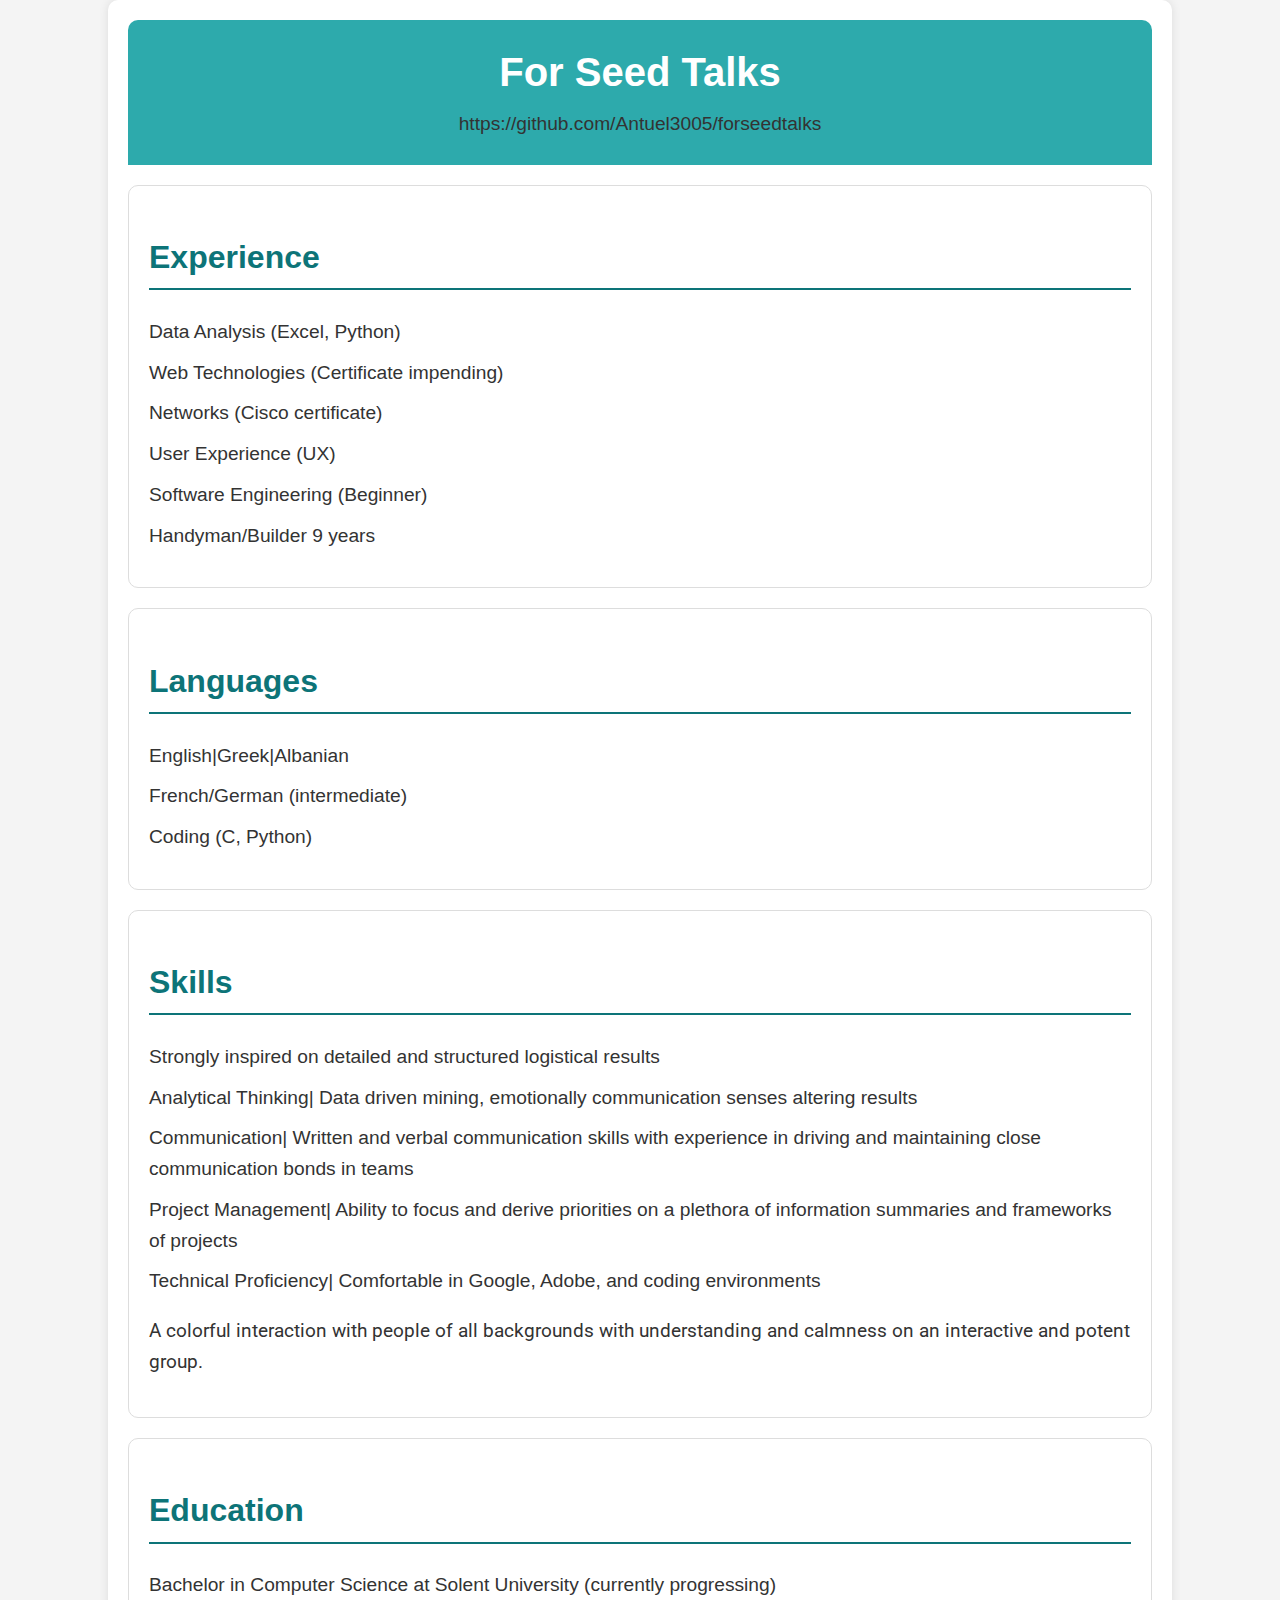
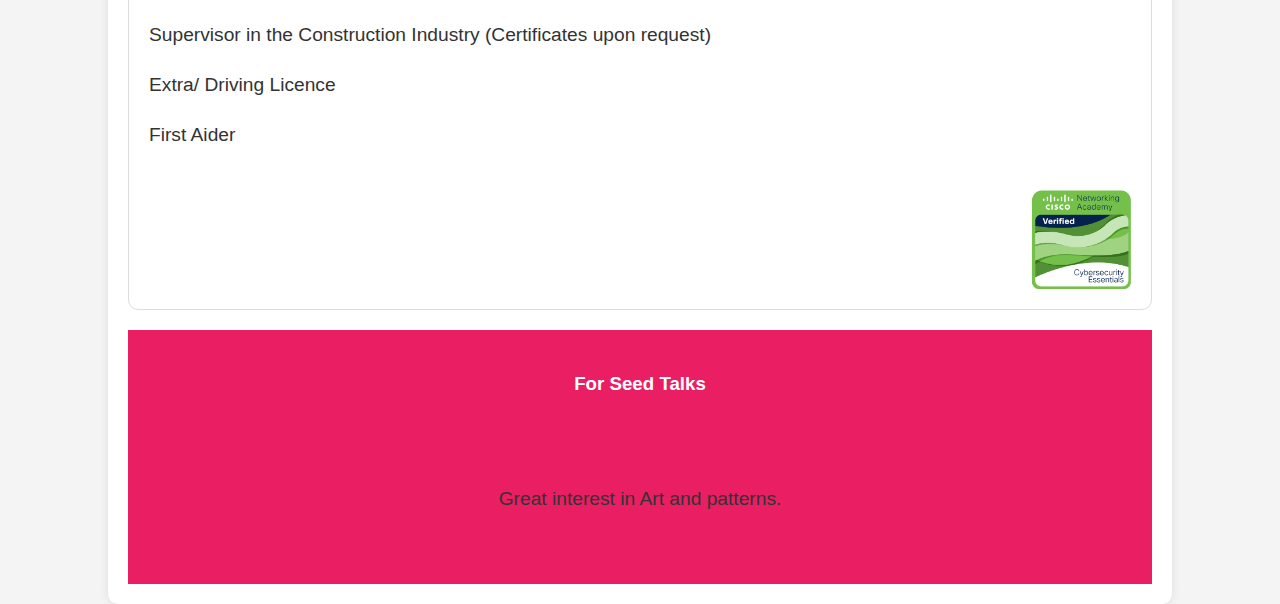
<file: index.html>
<!DOCTYPE html>
<html lang="en">
<head>
    <meta charset="UTF-8">
    <meta name="viewport" content="width=device-width, initial-scale=1.0">
    <title>For Seed Talks CV</title>
    <link rel="stylesheet" href="styles.css">
    <link href="https://fonts.googleapis.com/css2?family=Roboto:wght@400&display=swap" rel="stylesheet">
</head>
<body>
    <div class="container">
        <header>
            <h1>For Seed Talks</h1>
            <p>https://github.com/Antuel3005/forseedtalks</p>
        </header>

        <section>
            <h2>Experience</h2>
            <ul class="experience">
                <li>Data Analysis (Excel, Python)</li>
                <li>Web Technologies (Certificate impending)</li>
                <li>Networks (Cisco certificate)</li>
                <li>User Experience (UX)</li>
                <li>Software Engineering (Beginner)</li>
                <li>Handyman/Builder 9 years</li>
            </ul>
        </section>

        <section>
            <h2>Languages</h2>
            <ul>
                <li>English|Greek|Albanian</li>
                <li>French/German (intermediate)</li>
                <li>Coding (C, Python)</li>
            </ul>
        </section>

        <section>
            <h2>Skills</h2>
            <ul>
                <li>Strongly inspired on detailed and structured logistical results</li>
                <li>Analytical Thinking| Data driven mining, emotionally communication senses altering results</li>
                <li>Communication| Written and verbal communication skills with experience in driving and maintaining close communication bonds in teams</li>
                <li>Project Management| Ability to focus and derive priorities on a plethora of information summaries and frameworks of projects</li>
                <li>Technical Proficiency| Comfortable in Google, Adobe, and coding environments</li>
            </ul>
            <p><span class="highlight">A colorful interaction with people of all backgrounds with understanding and calmness on an interactive and potent group.</span></p>
        </section>

        <section>
            <h2>Education</h2>
            <p>Bachelor in Computer Science at Solent University (currently progressing)</p>
            <p>Supervisor in the Construction Industry (Certificates upon request)</p>
            <p>Extra/ Driving Licence</p>
            <p>First Aider</p>
            
            <div class="badge-container">
                <img src="badge.png" alt="Cybersecurity Essentials Badge">
            </div>
        </section>
        
        <footer>
            <h3>For Seed Talks</h3>
            <footer>    <p></p>
                <footer>
                    <p>Great interest in Art and patterns.</p>
            <div class="footer-badge-container">
              
            </div>
        </footer>
    </div>
</body>
</html>
</file>
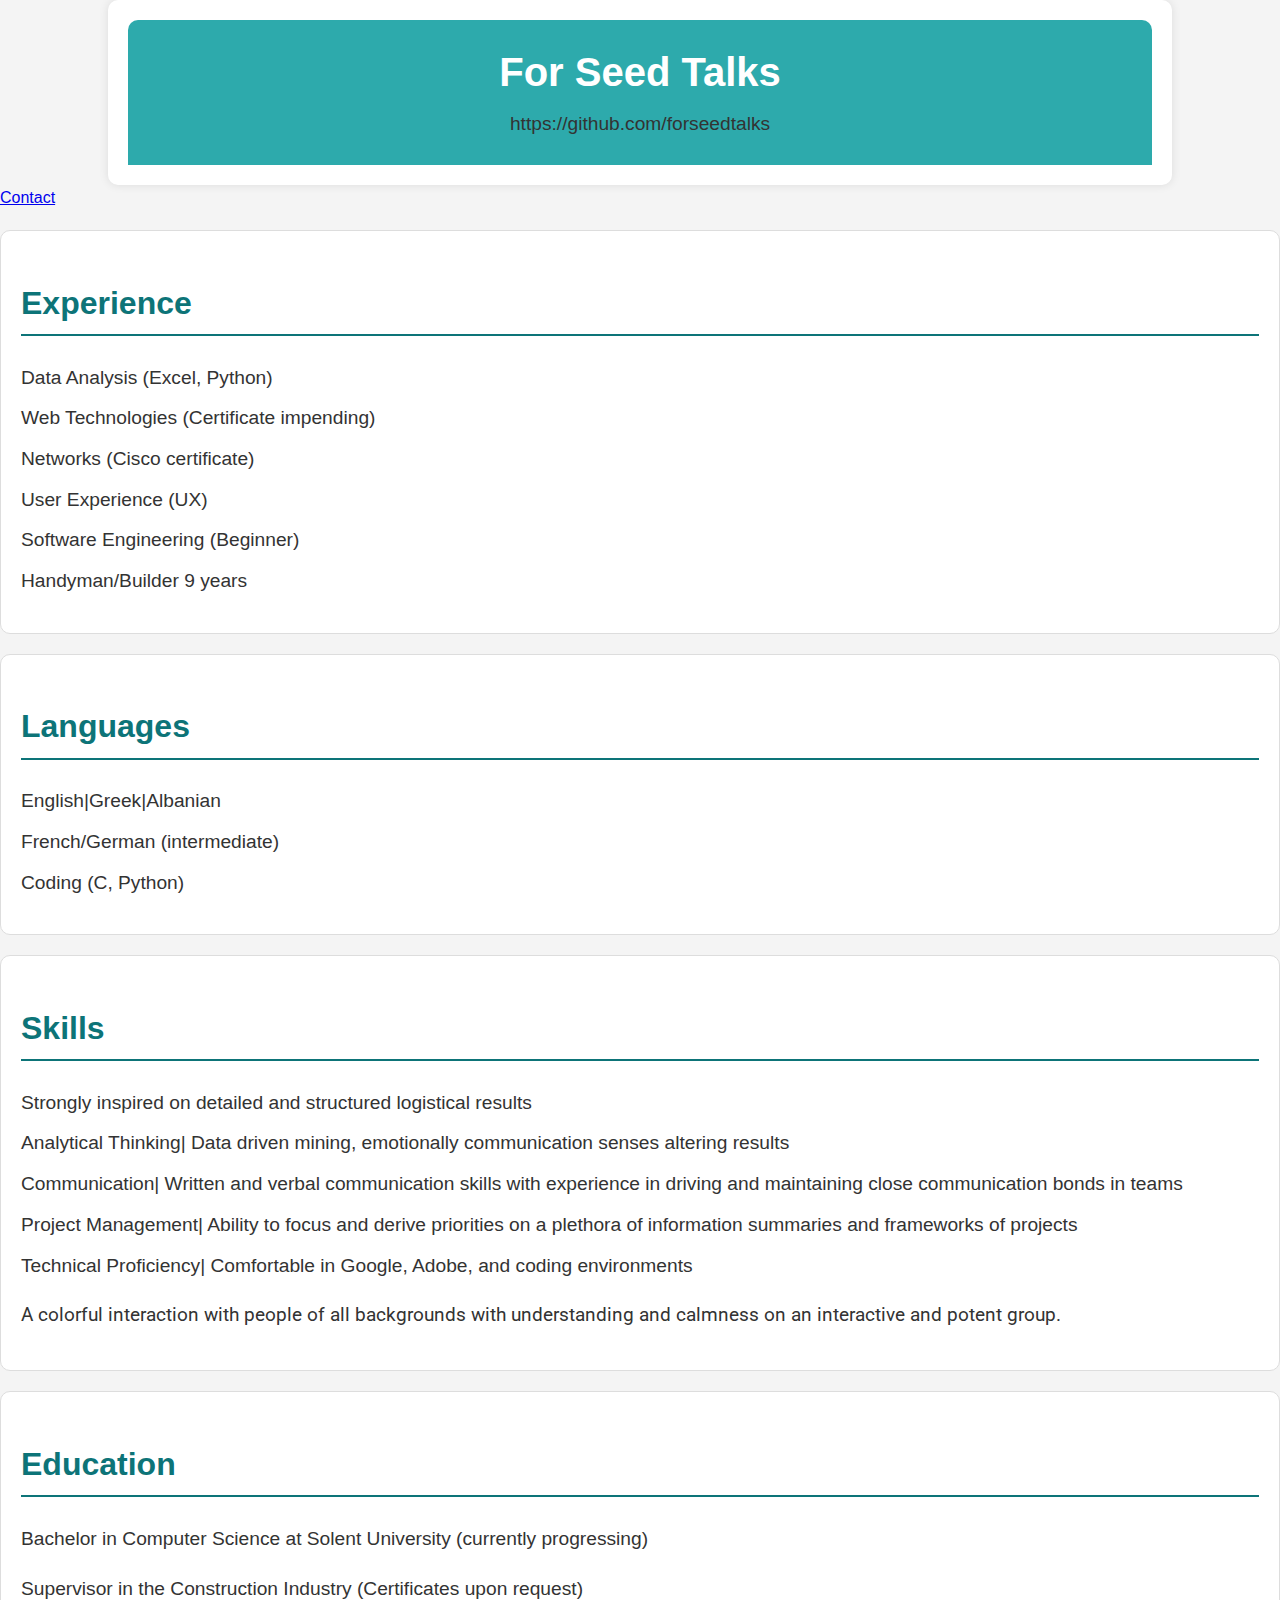
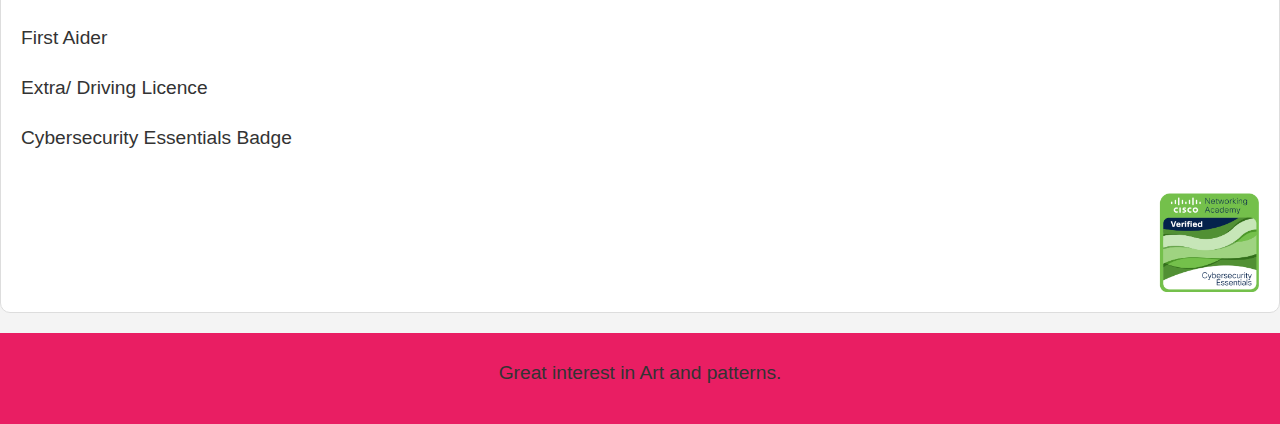
<file: For Seed Talks/index.html>
<!DOCTYPE html>
<html lang="en">
<head>
    <meta charset="UTF-8">
    <meta name="viewport" content="width=device-width, initial-scale=1.0">
    <title>For Seed Talks CV</title>
    <link rel="stylesheet" href="styles.css">
    <link href="https://fonts.googleapis.com/css2?family=Roboto:wght@400&display=swap" rel="stylesheet">
</head>

<body>
    
    <div class="container">
        <header>
            <h1>For Seed Talks</h1>
            <p>https://github.com/forseedtalks</p>
         </div>
        <nav class="contact-nav">
            <a href="contact.html" class="contact-link">Contact</a>
        </nav>
         </div>
        </header>

        <section>
            <h2>Experience</h2>
            <ul class="experience">
                <li>Data Analysis (Excel, Python)</li>
                <li>Web Technologies (Certificate impending)</li>
                <li>Networks (Cisco certificate)</li>
                <li>User Experience (UX)</li>
                <li>Software Engineering (Beginner)</li>
                <li>Handyman/Builder 9 years</li>
            </ul>
        </section>

        <section>
            <h2>Languages</h2>
            <ul>
                <li>English|Greek|Albanian</li>
                <li>French/German (intermediate)</li>
                <li>Coding (C, Python)</li>
            </ul>
        </section>

        <section>
            <h2>Skills</h2>
            <ul>
                <li>Strongly inspired on detailed and structured logistical results</li>
                <li>Analytical Thinking| Data driven mining, emotionally communication senses altering results</li>
                <li>Communication| Written and verbal communication skills with experience in driving and maintaining close communication bonds in teams</li>
                <li>Project Management| Ability to focus and derive priorities on a plethora of information summaries and frameworks of projects</li>
                <li>Technical Proficiency| Comfortable in Google, Adobe, and coding environments</li>
            </ul>
            <p><span class="highlight">A colorful interaction with people of all backgrounds with understanding and calmness on an interactive and potent group.</span></p>
        </section>

        <section>
            <h2>Education</h2>
            <p>Bachelor in Computer Science at Solent University (currently progressing)</p>
            <p>Supervisor in the Construction Industry (Certificates upon request)</p>
            <p>First Aider</p>
            <p>Extra/ Driving Licence</p>
            <p>Cybersecurity Essentials Badge</p>
            <div class="badge-container">
                <img src="badge.png" alt="Cybersecurity Essentials Badge">
            </div>
        </section>
    </div>
    <footer>
        <div class="footer-content">
           
            
            <p>Great interest in Art and patterns.</p>
            <div class="footer-badge-container">
              
            </div>
        </div>
    </footer>
   
</body>
</html>
</file>
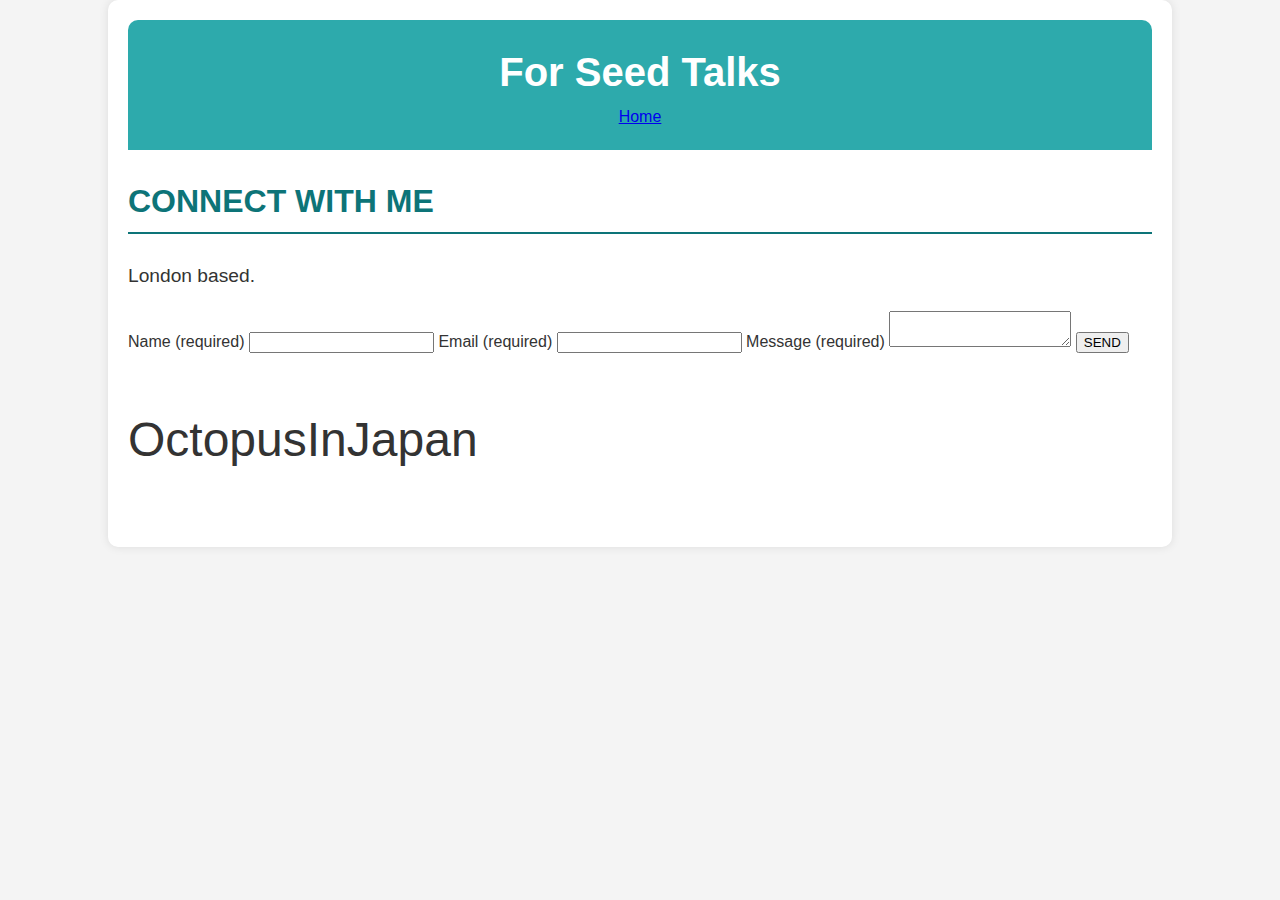
<file: For Seed Talks/contact.html>
<!DOCTYPE html>
<html lang="en">
<head>
    <meta charset="UTF-8">
    <meta name="viewport" content="width=device-width, initial-scale=1.0">
    <title>Contact - For Seed Talks</title>
    <link rel="stylesheet" href="styles.css">
</head>
<body>
    <div class="container">
        <header>
            <h1>For Seed Talks</h1>
            <nav>
                <a href="index.html" class="contact-link">Home</a>
            </nav>
        </header>

        <main>
            <h2>CONNECT WITH ME</h2>
            <p>London based.</p>
            <form action="https://formspree.io/f/{YOUR_FORM_ID}" method="POST">
                <label for="name">Name (required)</label>
                <input type="text" id="name" name="name" required>

                <label for="email">Email (required)</label>
                <input type="email" id="email" name="email" required>

                <label for="message">Message (required)</label>
                <textarea id="message" name="message" required></textarea>

                <button type="submit">SEND</button>
            </form>
           
        </main>

        <footer1>
            <p>OctopusInJapan</p>
        </footer1>
    </div>
</body>
</html>
</file>
<file: styles.css>
body {
    font-family: Arial, sans-serif;
    line-height: 1.6;
    margin: 0;
    padding: 0;
    background-color: #f4f4f4;
    color: #333;
}

.container {
    width: 80%;
    margin: auto;
    padding: 20px;
    background-color: #fff;
    border-radius: 10px;
    box-shadow: 0 0 10px rgba(0, 0, 0, 0.1);
}

header {
    text-align: center;
    background-color: #2DAAAC; /* PR122 color */
    color: #fff;
    padding: 20px 0;
    border-radius: 10px 10px 0 0;
}

header h1 {
    margin: 0;
    font-size: 2.5em;
}

header p {
    margin: 5px 0;
    font-size: 1.2em;
}

section {
    margin: 20px 0;
    padding: 20px;
    background-color: #fff;
    border: 1px solid #ddd;
    border-radius: 10px;
}

h2 {
    color: #0D7478;
    font-size: 2em;
    border-bottom: 2px solid #0D7478;
    padding-bottom: 5px;
}

ul {
    list-style-type: none;
    padding: 0;
}

ul.experience li {
    margin: 10px 0;
    font-size: 1.2em;
}

ul li {
    margin: 10px 0;
    font-size: 1.2em;
}

p {
    color: #333;
    font-size: 1.2em;
}

.highlight {
    font-family: 'Roboto', sans-serif; /* Replace with 'Neue Frutiger' if you have the font */
}

.badge-container {
    display: flex;
    justify-content: flex-end;
}

.badge-container img {
    max-width: 100px;
    margin-top: 20px;
}

footer {
    background-color: #E91E63; /* Van Gogh Pink (PR122) */
    color: #fff;
    padding: 20px 0;
    text-align: center;
    margin-top: 20px;
}

footer h1 {
    margin: 0;
    font-size: 2.5em;
}

footer p {
    margin: 5px 0;
    font-size: 1.2em;
}

.footer-content {
    display: flex;
    flex-direction: column;
    align-items: center;
}

.footer-badge-container {
    margin-top: 10px;
}

.footer-badge-container img {
    max-width: 100px;
}
</file>
<file: For Seed Talks/styles.css>
body {
    font-family: Arial, sans-serif;
    line-height: 1.6;
    margin: 0;
    padding: 0;
    background-color: #f4f4f4;
    color: #333;
}
/* styles.css */
.header-content {
    display: flex;
    justify-content: space-between;
    align-items: center;
}
contact nav {
    margin-left: auto;
}
nav {
    margin-right: auto;
}
.container {
    width: 80%;
    margin: auto;
    padding: 20px;
    background-color: #fff;
    border-radius: 10px;
    box-shadow: 0 0 10px rgba(0, 0, 0, 0.1);
}

header {
    text-align: center;
    background-color: #2DAAAC; /* PR122 color */
    color: #fff;
    padding: 20px 0;
    border-radius: 10px 10px 0 0;
}

header h1 {
    margin: 0;
    font-size: 2.5em;
}

header p {
    margin: 5px 0;
    font-size: 1.2em;
}

section {
    margin: 20px 0;
    padding: 20px;
    background-color: #fff;
    border: 1px solid #ddd;
    border-radius: 10px;
}

h2 {
    color: #0D7478;
    font-size: 2em;
    border-bottom: 2px solid #0D7478;
    padding-bottom: 5px;
}

ul {
    list-style-type: none;
    padding: 0;
}

ul.experience li {
    margin: 10px 0;
    font-size: 1.2em;
}

ul li {
    margin: 10px 0;
    font-size: 1.2em;
}

p {
    color: #333;
    font-size: 1.2em;
}

.highlight {
    font-family: 'Roboto', sans-serif; /* Replace with 'Neue Frutiger' if you have the font */
}

.badge-container {
    display: flex;
    justify-content: flex-end;
}

.badge-container img {
    max-width: 100px;
    margin-top: 20px;
}

footer {
    background-color: #E91E63; /* Van Gogh Pink (PR122) */
    color: #fff;
    padding: 20px 0;
    text-align: center;
    margin-top: 20px;
}

footer h1 {
    margin: 0;
    font-size: 2.5em;
}
footer1 {
    margin: 0;
    font-size: 2.5em;
}

footer p {
    margin: 5px 0;
    font-size: 1.2em;
}

.footer-content {
    display: flex;
    flex-direction: column;
    align-items: center;
}

.footer-badge-container {
    margin-top: 10px;
}

.footer-badge-container img {
    max-width: 100px;
}
</file>
